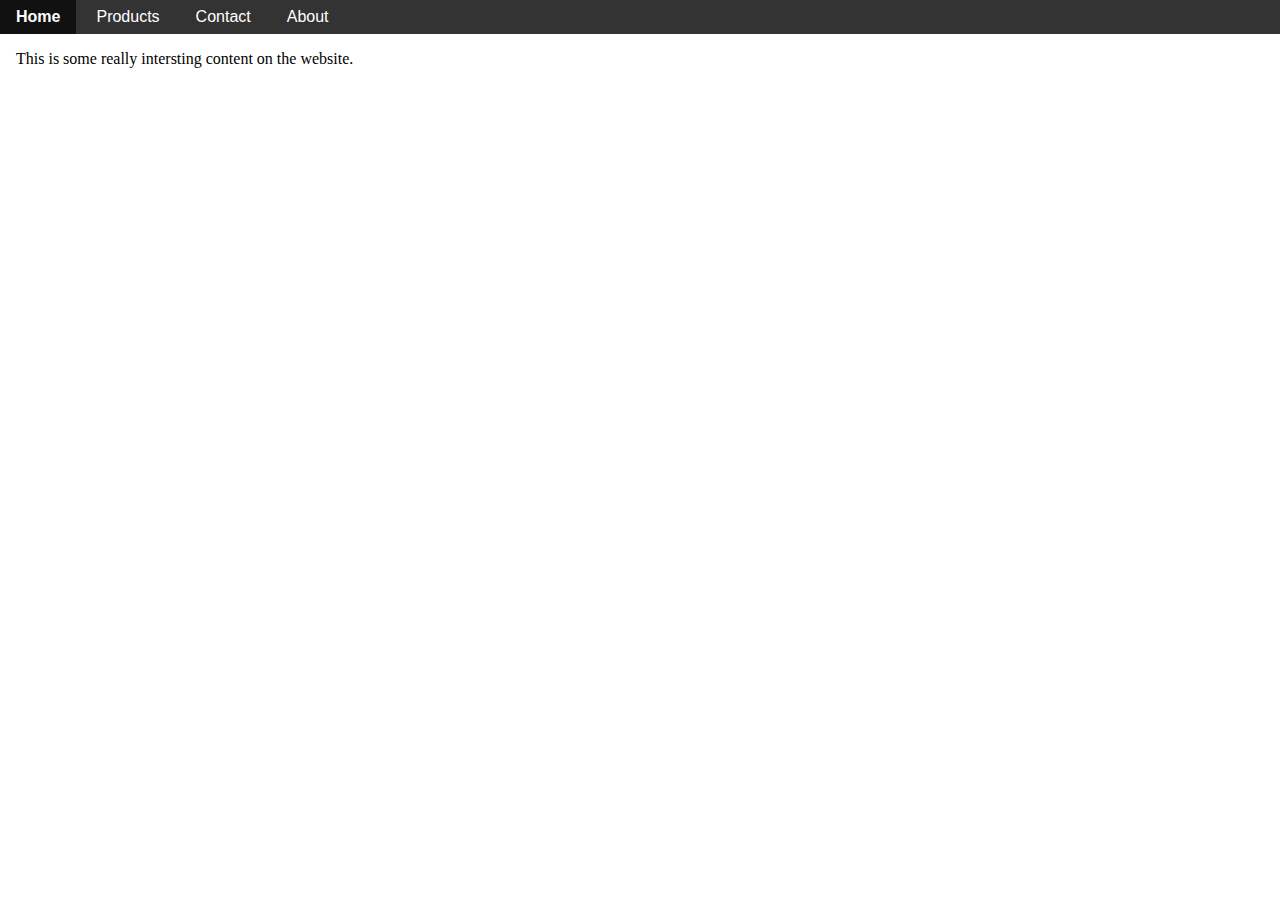
<file: viikko2/index.html>
<!DOCTYPE html>
<html lang="en">
<head>
    <meta charset="UTF-8">
    <meta name="viewport" content="width=device-width, initial-scale=1.0">
    <title>Document</title>
    <link href="css/style.css" rel="stylesheet">
</head>
<body>
    <ul>
        <li><a href="#">Home</a></li>
        <li><a href="#">Products</a></li>
        <li><a href="#">Contact</a></li>
        <li><a href="#">About</a></li>
    </ul>
    <div>
        <p>This is some really intersting content on the website.</p>
    </div>
</body>
</html>
</file>
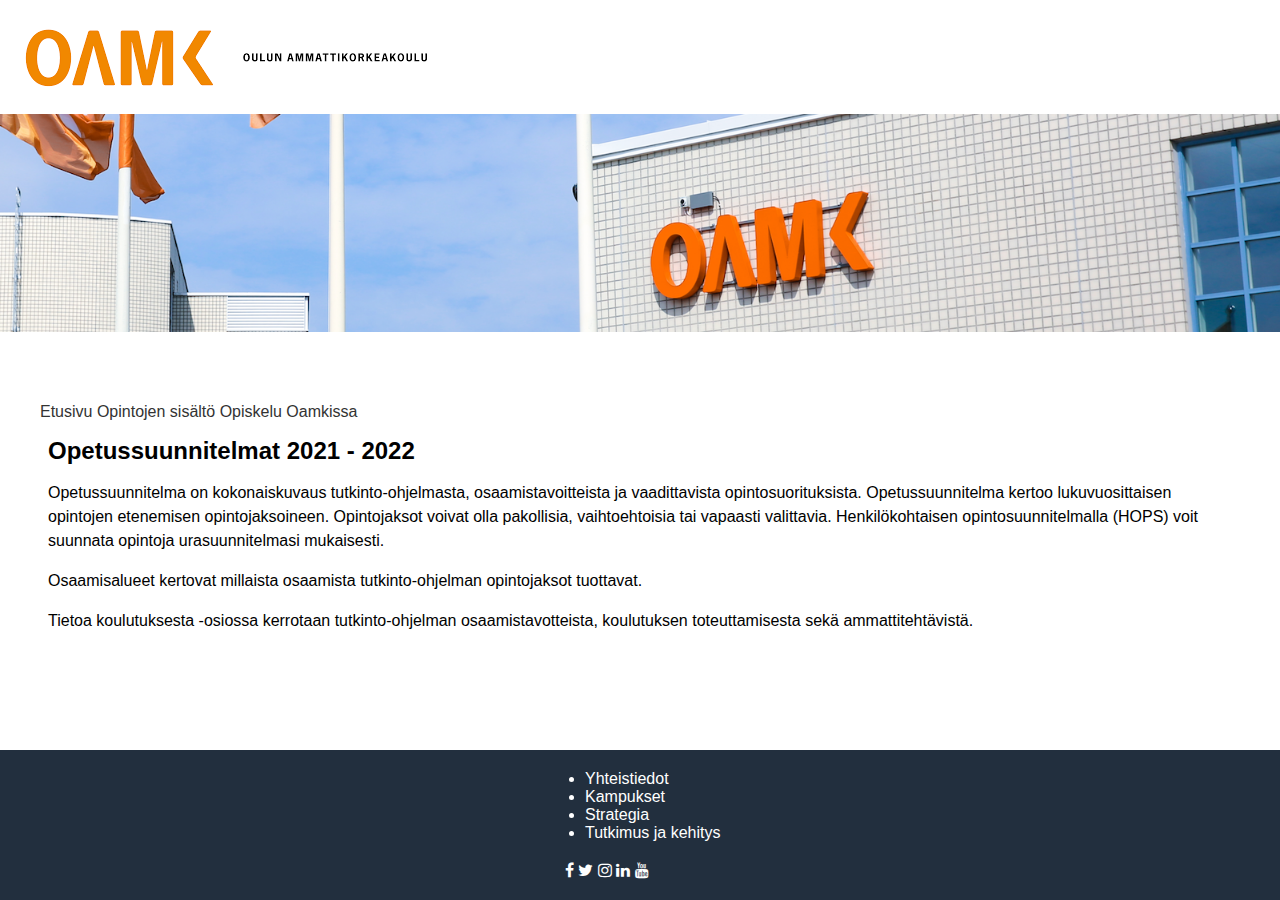
<file: viikko3/index.html>
<!DOCTYPE html>
<html lang="en">
<head>
    <meta charset="UTF-8">
    <meta name="viewport" content="width=device-width, initial-scale=1.0">
    <title>Document</title>
    <link href="css/style.css" rel="stylesheet">
    <link rel="stylesheet" href="https://cdnjs.cloudflare.com/ajax/libs/font-awesome/4.7.0/css/font-awesome.min.css">
</head>
<body>
    <header>
        <div id = "logo">
            <img src="images/logo.png" alt="Oamk logo">
        </div>
    </header>
    <div id = "banner"></div>
    <nav>
        <ul>
            <il><a href="#">Etusivu</a></il>
            <il><a href="#">Opintojen sisältö</a></il>
            <il><a href="#">Opiskelu Oamkissa</a></il>
        </ul>
    </nav>
    <div id ="content">
        <h1>Opetussuunnitelmat 2021 - 2022</h1>
        <p>
        Opetussuunnitelma on kokonaiskuvaus tutkinto-ohjelmasta, osaamistavoitteista ja vaadittavista opintosuorituksista.
        Opetussuunnitelma kertoo lukuvuosittaisen opintojen etenemisen opintojaksoineen.
        Opintojaksot voivat olla pakollisia, vaihtoehtoisia tai vapaasti valittavia.
        Henkilökohtaisen opintosuunnitelmalla (HOPS) voit suunnata opintoja urasuunnitelmasi mukaisesti.
        </p>
        <p>
        Osaamisalueet kertovat millaista osaamista tutkinto-ohjelman opintojaksot tuottavat.
        </p>
        <p>
        Tietoa koulutuksesta -osiossa kerrotaan tutkinto-ohjelman osaamistavotteista, koulutuksen toteuttamisesta sekä ammattitehtävistä.
        </p>
    </div>
    <footer>
        <ul>
            <li><a href="#">Yhteistiedot</a></li>
            <li><a href="#">Kampukset</a></li>
            <li><a href="#">Strategia</a></li>
            <li><a href="#">Tutkimus ja kehitys</a></li>
        </ul>
        <div class="social-media">
            <a href="https://www.facebook.com/oamk.ouas" target="_blank"><i class=" fa fa-facebook"></i></a>
            <a href="https://twitter.com/i/flow/login?redirect_after_login=%2Foamk_ouas" target="_blank"><i class=" fa fa-twitter"></i></a>
            <a href="https://www.instagram.com/oamk_ouas/" target="_blank"><i class=" fa fa-instagram"></i></a>
            <a href="https://www.linkedin.com/school/oulu-university-of-applied-sciences/" target="_blank"><i class=" fa fa-linkedin"></i></a>
            <a href="https://www.youtube.com/@oamk_ouas" target="_blank"><i class=" fa fa-youtube"></i></a>
        </div>
    </footer>
</body>
</html>
</file>
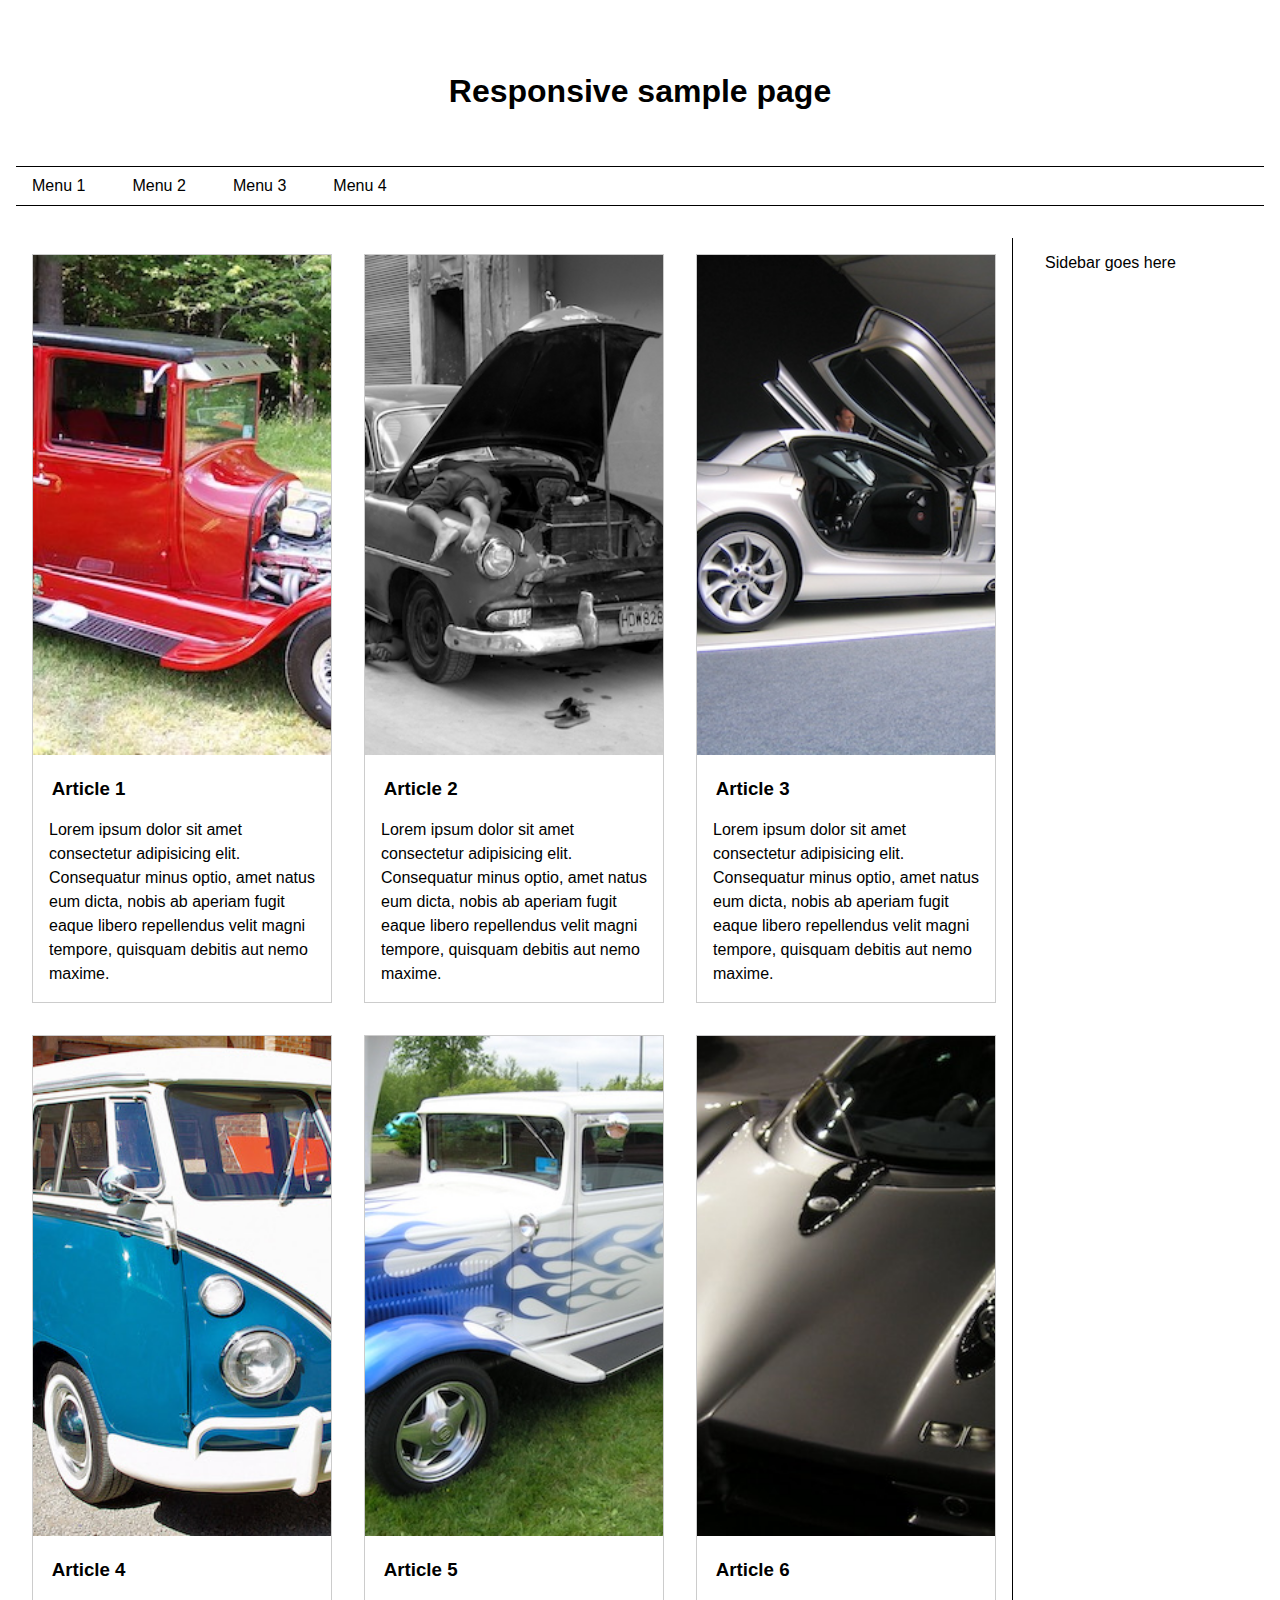
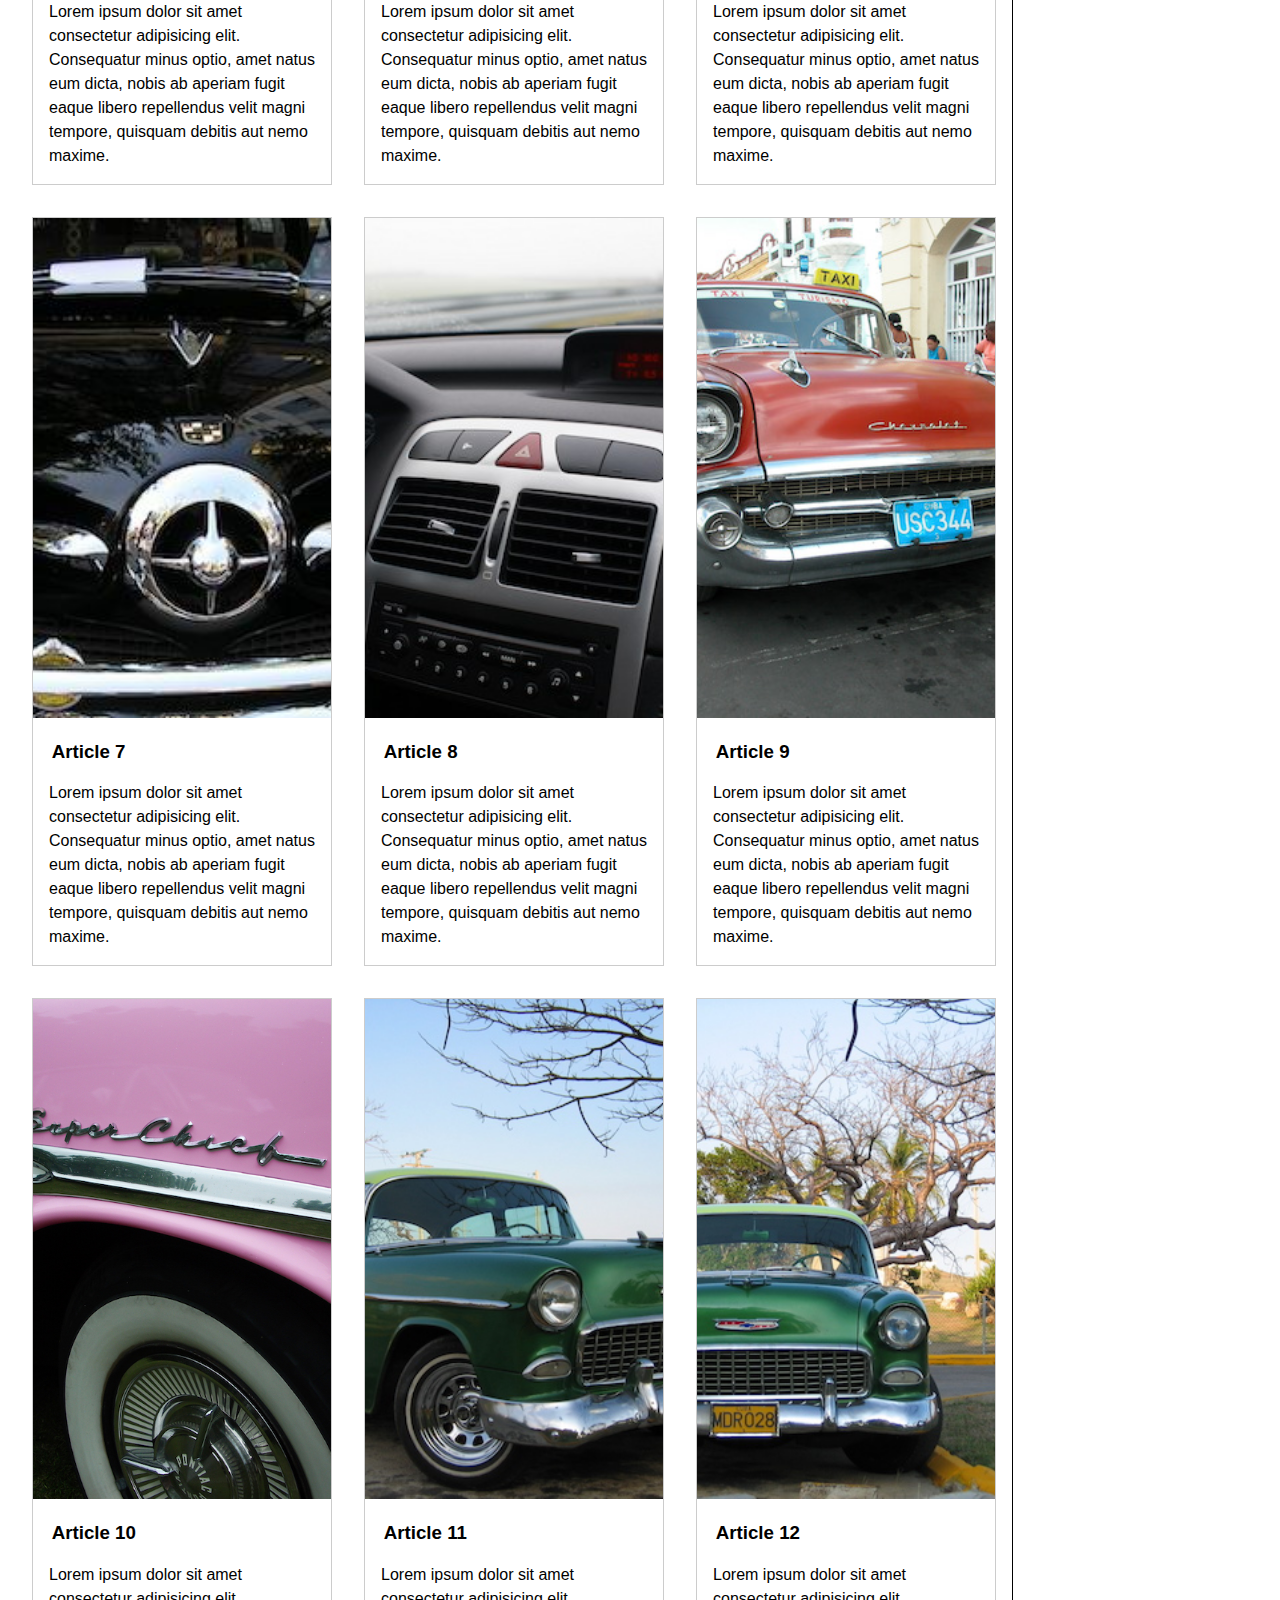
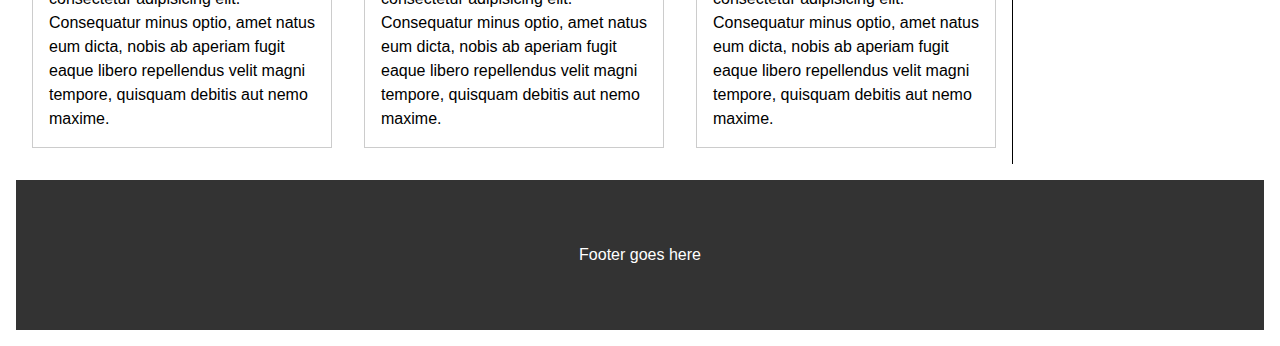
<file: viikko4/index.html>
<!DOCTYPE html>
<html lang="en">
<head>
  <meta charset="UTF-8">
  <meta name="viewport" content="width=device-width, initial-scale=1.0">
  <link rel="stylesheet" href="./css/style.css">
  <title>Responsive sample page</title>
</head>
<body>
  <div id="container">
    <header>
      <h1>Responsive sample page</h1>
    </header>
    <nav>
      <ul>
        <li><a href="#">Menu 1</a></li>
        <li><a href="#">Menu 2</a></li>
        <li><a href="#">Menu 3</a></li>
        <li><a href="#">Menu 4</a></li>
      </ul>
    </nav>
    <div id="content">
      <section id="main">
        <article>
          <div>
            <img src="./images/car1.jpg" alt="" />
            <h3>Article 1</h3>
            <p>Lorem ipsum dolor sit amet consectetur adipisicing elit. Consequatur minus optio, amet natus eum dicta, nobis ab aperiam fugit eaque libero repellendus velit magni tempore, quisquam debitis aut nemo maxime.</p>
          </div>
        </article>
        <article>
          <div>
            <img src="./images/car2.jpg" alt="" />
            <h3>Article 2</h3>
            <p>Lorem ipsum dolor sit amet consectetur adipisicing elit. Consequatur minus optio, amet natus eum dicta, nobis ab aperiam fugit eaque libero repellendus velit magni tempore, quisquam debitis aut nemo maxime.</p>
          </div>
        </article>
        <article>
          <div>
            <img src="./images/car3.jpg" alt="" />
            <h3>Article 3</h3>
            <p>Lorem ipsum dolor sit amet consectetur adipisicing elit. Consequatur minus optio, amet natus eum dicta, nobis ab aperiam fugit eaque libero repellendus velit magni tempore, quisquam debitis aut nemo maxime.</p>
          </div>
        </article>
        <article>
          <div>
            <img src="./images/car4.jpg" alt="" />
            <h3>Article 4</h3>
            <p>Lorem ipsum dolor sit amet consectetur adipisicing elit. Consequatur minus optio, amet natus eum dicta, nobis ab aperiam fugit eaque libero repellendus velit magni tempore, quisquam debitis aut nemo maxime.</p>
          </div>
        </article>
        <article>
          <div>
            <img src="./images/car5.jpg" alt="" />
            <h3>Article 5</h3>
            <p>Lorem ipsum dolor sit amet consectetur adipisicing elit. Consequatur minus optio, amet natus eum dicta, nobis ab aperiam fugit eaque libero repellendus velit magni tempore, quisquam debitis aut nemo maxime.</p>
          </div>
        </article>
        <article>
          <div>
            <img src="./images/car6.jpg" alt="" />
            <h3>Article 6</h3>
            <p>Lorem ipsum dolor sit amet consectetur adipisicing elit. Consequatur minus optio, amet natus eum dicta, nobis ab aperiam fugit eaque libero repellendus velit magni tempore, quisquam debitis aut nemo maxime.</p>
          </div>
        </article>
        <article>
          <div>
            <img src="./images/car7.jpg" alt="" />
            <h3>Article 7</h3>
            <p>Lorem ipsum dolor sit amet consectetur adipisicing elit. Consequatur minus optio, amet natus eum dicta, nobis ab aperiam fugit eaque libero repellendus velit magni tempore, quisquam debitis aut nemo maxime.</p>
          </div>
        </article>
        <article>
          <div>
            <img src="./images/car8.jpg" alt="" />
            <h3>Article 8</h3>
            <p>Lorem ipsum dolor sit amet consectetur adipisicing elit. Consequatur minus optio, amet natus eum dicta, nobis ab aperiam fugit eaque libero repellendus velit magni tempore, quisquam debitis aut nemo maxime.</p>
          </div>
        </article>
        <article>
          <div>
            <img src="./images/car9.jpg" alt="" />
            <h3>Article 9</h3>
            <p>Lorem ipsum dolor sit amet consectetur adipisicing elit. Consequatur minus optio, amet natus eum dicta, nobis ab aperiam fugit eaque libero repellendus velit magni tempore, quisquam debitis aut nemo maxime.</p>
          </div>
        </article>
        <article>
          <div>
            <img src="./images/car10.jpg" alt="" />
            <h3>Article 10</h3>
            <p>Lorem ipsum dolor sit amet consectetur adipisicing elit. Consequatur minus optio, amet natus eum dicta, nobis ab aperiam fugit eaque libero repellendus velit magni tempore, quisquam debitis aut nemo maxime.</p>
          </div>
        </article>
        <article>
          <div>
            <img src="./images/car11.jpg" alt="" />
            <h3>Article 11</h3>
            <p>Lorem ipsum dolor sit amet consectetur adipisicing elit. Consequatur minus optio, amet natus eum dicta, nobis ab aperiam fugit eaque libero repellendus velit magni tempore, quisquam debitis aut nemo maxime.</p>
          </div>
        </article>
        <article>
          <div>
            <img src="./images/car12.jpg" alt="" />
            <h3>Article 12</h3>
            <p>Lorem ipsum dolor sit amet consectetur adipisicing elit. Consequatur minus optio, amet natus eum dicta, nobis ab aperiam fugit eaque libero repellendus velit magni tempore, quisquam debitis aut nemo maxime.</p>
          </div>
        </article>
      </section>
      <aside>
        <p>Sidebar goes here</p>
      </aside>
    </div>
    <footer>
      <p>Footer goes here</p>
    </footer>
  </div>
</body>
</html>
</file>
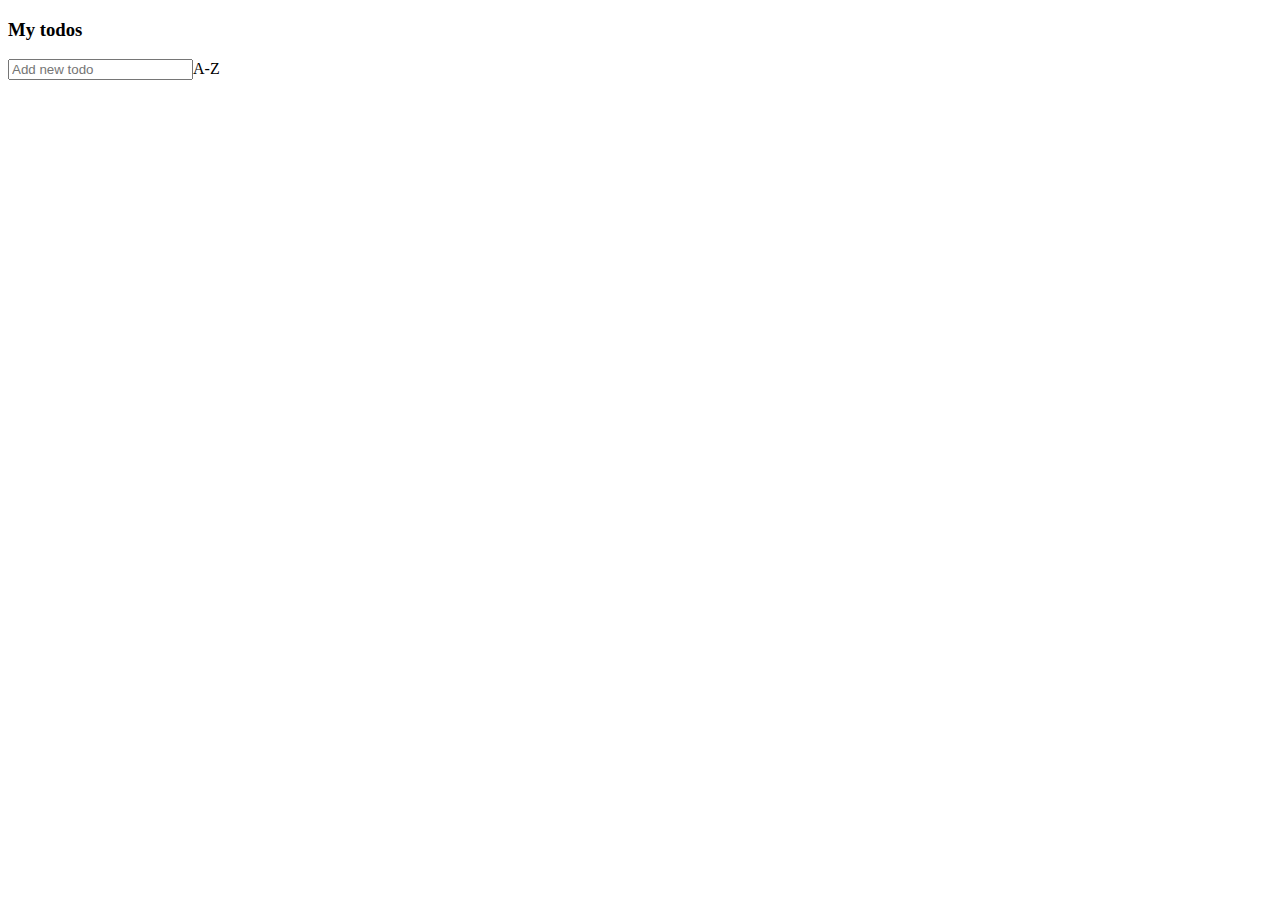
<file: viikko6/index.html>
<!DOCTYPE html>
<html lang="en">
<head>
    <meta charset="UTF-8">
    <meta name="viewport" content="width=device-width, initial-scale=1.0">
    <link rel="stylsheet" href="./css/style.css">
    <title>Todos</title>
</head>
<body>
    <h3>My todos</h3>
    <input placeholder="Add new todo"/><span id="sort">A-Z</span>
    <table>
    </table>
    <script src="./js/functions.js"></script>
</body>
</html>
</file>
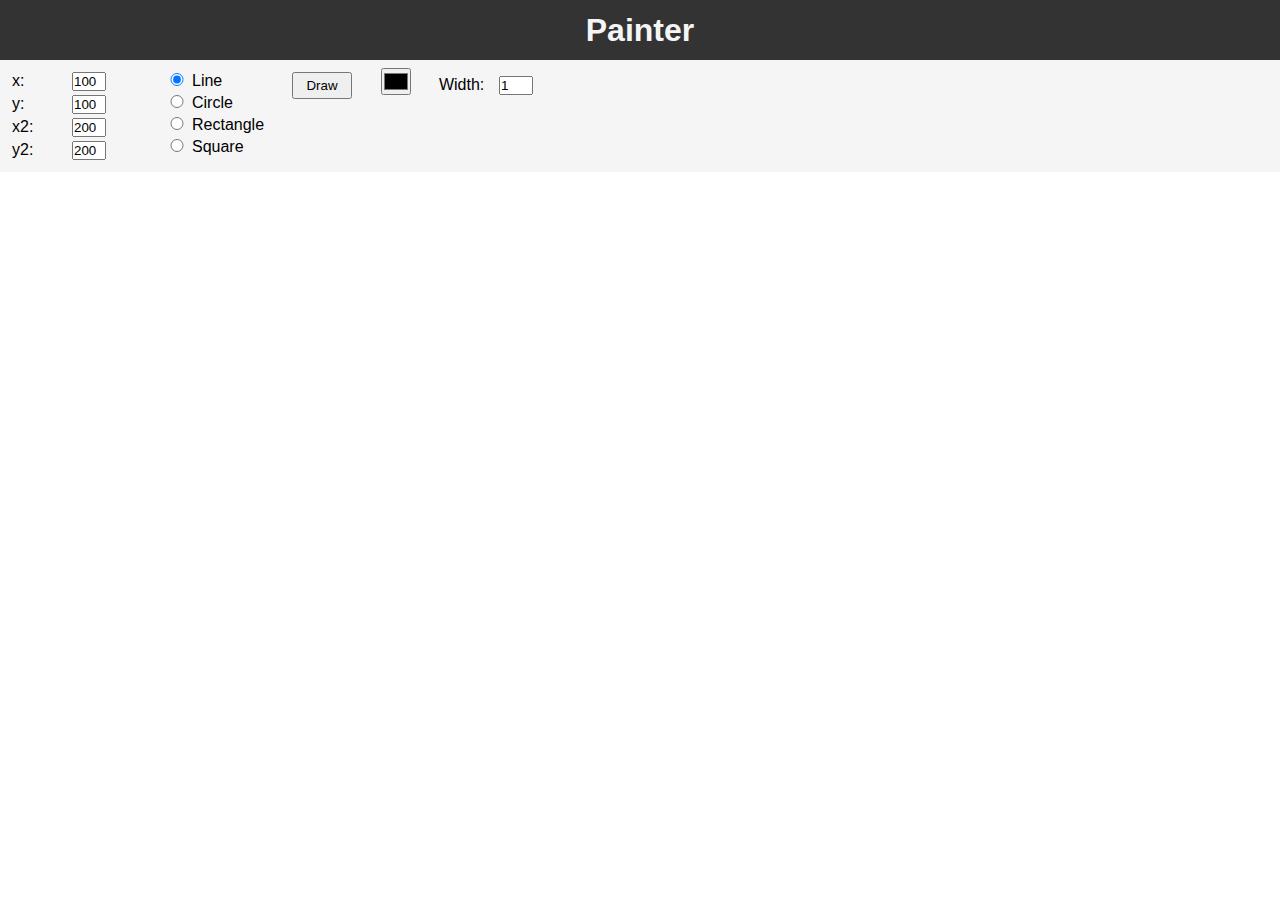
<file: viikko7/index.html>
<!DOCTYPE html>
<html lang="en">
<head>
  <meta charset="UTF-8">
  <meta name="viewport" content="width=device-width, initial-scale=1.0">
  <link rel="stylesheet" href="./css/style.css">
  <title>Paint</title>
</head>
<body>
    <header>
      <h1>Painter</h1>
    </header>
    <aside>
      <section>
        <div><label>x:</label><input id="x" value="100"/></div>
        <div><label>y:</label><input id="y" value="100"/></div>
        <div id="third"><label>x2:</label><input value="200"/></div>
        <div id="fourth"><label>y2:</label><input/ value="200"></div>
      </section>
      <section>
        <form>
          <div><input name="shape" type="radio" value="line" checked></input><label>Line</label></div>
          <div><input name="shape" type="radio" value="circle"></input><label>Circle</label></div>
          <div><input name="shape" type="radio" value="rectangle"></input><label>Rectangle</label></div>
          <div><input name="shape" type="radio" value="square"></input><label>Square</label></div>
        </form>        
      </section>
      <section>
        <button type="button">Draw</button>
        <input type="color" />
        <label>Width:</label><input type="number" value="1"/>
      </section>
    </aside>
    <canvas width="1200px" height="600px"></canvas>
  <script type="module" src="./js/functions.js"></script>
</body>
</html>
</file>
<file: viikko2/css/style.css>
ul {
    list-style-type: none;
    margin: 0;
    padding: 0;
    background-color: #333;
}

li {
    display: inline-block;
}

li a {
    font-family: Arial, Helvetica, sans-serif;
    display: inline-block;
    color: #fff;
    text-decoration: none;
    padding: 0.5em 1em;
}

* {
    margin: 0;
    padding: 0;
}

div {
    padding: 1em;
}

li a:hover {
    background-color: #111;
    font-weight: bold;
}
</file>
<file: viikko3/css/style.css>
html {
    font-family: 'Segoe UI', Tahoma, Geneva, Verdana, sans-serif;
    height: 100%;
}

body {
    margin: 0;
    padding: 0;
}

a {
    text-decoration: none;
}

#banner {
    background-image: url('../images/banner.png');
    background-size: 100% auto;
    min-height: 273px;
    background-repeat: no-repeat;
    width: 100%;
}

#content {
    padding-left: 3em;
    padding-right: 3em;
    padding-bottom: 10em;
}

nav ul {
    list-style-type: none;
}

nav li {
    display: inline-block;
    padding: 10px;
    border: 1px solid rgb(247,147,30);
    border-radius: 5px;
}

nav a {
    font-family: Arial, Helvetica, sans-serif;
    color: #333;
}

nav a:hover {
    font-weight: bold;
}

h1 {
    font-size: 1.5em;
}

p {
    line-height: 150%;
    font-size: 1em;
}

footer {
    position: fixed;
    bottom: 0;
    width: 100%;
    background-color: #222f3e;
}

footer a {
    color: #fff;
}

footer ul {
    color: #fff;
    width: 150px;
    margin: 20px auto;
}

footer div {
    width: 150px;
    margin: 20px auto;
}

i {
    color: #fff;
}

@media screen and (max-width: 1200px) {
    #banner {min-height: 150px;}
}

@media screen and (max-width: 600px) {
    #banner {min-height: 100px;}
}

@media screen and (max-width: 375px) {
    #logo img {width: 300px;}
    #banner {min-height: 60px;}
}
</file>
<file: viikko4/css/style.css>
:root {
    --dark-background-color: #333;
    --light-backround-color: #f5f5f5;
    --dark-foreground--color: #000;
    --light-foregroud-color: #fff;
    --grey-foreground-color: #ccc;
    --accent-color: #6D0509;
    --general-padding: 2em;
    --general-margin: 1em;
}

* {
    margin: 0;
    padding: 0;
    color: var(--dark-foreground--color);
    font-family: Arial, Helvetica, sans-serif;
}

*,*::before, *::after {
    box-sizing: border-box;
}

a {
    text-decoration: none;
}

a:hover {
    color: var(--accent-color);
    font-weight: bold;
}

div#container {
    display: flex;
    flex-direction: column;
    margin: var(--general-margin);
}

div#content {
    display: inherit;
}

div#content section {
    width: 80vw;
    display: inherit;
    flex-direction: row;
    flex-wrap: wrap;
    border-right: 1px solid var(--dark-foreground--color);
    margin: calc(var(--general-margin)*2) 0 var(--general-margin) 0;
}

div#content aside {
    width: 20vw;
}

article {
    flex: 33.33%;
}

article div {
    margin: var(--general-margin);
    border: 1px solid var(--grey-foreground-color);
}

article h3 {
    margin: var(--general-margin);
}

article p {
    margin: var(--general-margin);
    line-height: 1.5;
}

article div img {
    height: 500px;
    width: 100%;
    object-fit: cover;
    object-position: center;
}

header {
    display: inherit;
    justify-content: center;
    align-items: center;
    height: 150px;
}

header h1 {
    font-family: Verdana, Geneva, Tahoma, sans-serif;
}

nav {
    display: inherit;
    align-items: center;
    border-top: 1px solid var(--dark-foreground--color);
    border-bottom: 1px solid var(--dark-foreground--color);
    height: 40px;
}

nav ul {
    padding-left: calc(var(--general-padding)/2);
}

nav li {
    display: inline-block;
    width: 5em;
    margin-right: var(--general-margin);
}

aside {
    padding: var(--general-padding);
    padding-top: calc(var(--general-padding)*1.5);
}

footer {
    background-color: var(--dark-background-color);
    display: inherit;
    justify-content: center;
    align-items: center;
    height: 150px;
}

footer p {
    color: var(--light-foregroud-color);
}

@media only screen and (max-width: 1200px) {
    div#content {
        flex-direction: column;
    }

    div#content section {
        width: 100vw;
        flex-direction: row;
    }

    div#content aside {
        width: 100vw;
        padding-top: var(--general-padding);
        padding-left: calc(--general-padding) /2;
    }

    article {
        flex: 50%;
    }

    article div img {
        height: 350px;
    }
}

@media only screen and (max-width: 992px) {
    div#content {
        flex-direction: column;
    }
}
</file>
<file: viikko6/css/style.css>
body {
    font-family: Arial, Helvetica, sans-serif;
}

input {
    margin-bottom: 16px;
}

span {
    margin-left: 16px;
    color: #374D77;
}

table {
    width: 50%;
}

tr:nth-child(even) {
    background-color: #f5f5f5;
}

td {
    padding: 4px;
}
</file>
<file: viikko7/css/style.css>
* {
  margin: 0;
  padding: 0;
}

body {
  font-family: Arial, Helvetica, sans-serif;
  
}

header {
  display: flex;
  height: 60px;
  background-color: #333;
  justify-content: center;
  align-items: center;
}

header h1 {
  color: #f5f5f5;
}

aside {
  background-color: #f5f5f5;
  width: 100%;
  padding: 8px;
}

aside {
  display: flex;
  flex-direction: row;
}

aside section:first-child {
  width: 150px;
}

aside section:first-child label,aside section:nth-child(3) label {
  display: inline-block;
  width: 60px;
}

aside div {
  margin: 4px;
}

input {
  width: 30px;
}

button {
  padding: 4px;
  width: 60px;
  margin-left: 24px;
}

input[type=color] {
  margin-left: 24px;
  margin-right: 24px;
}
</file>
